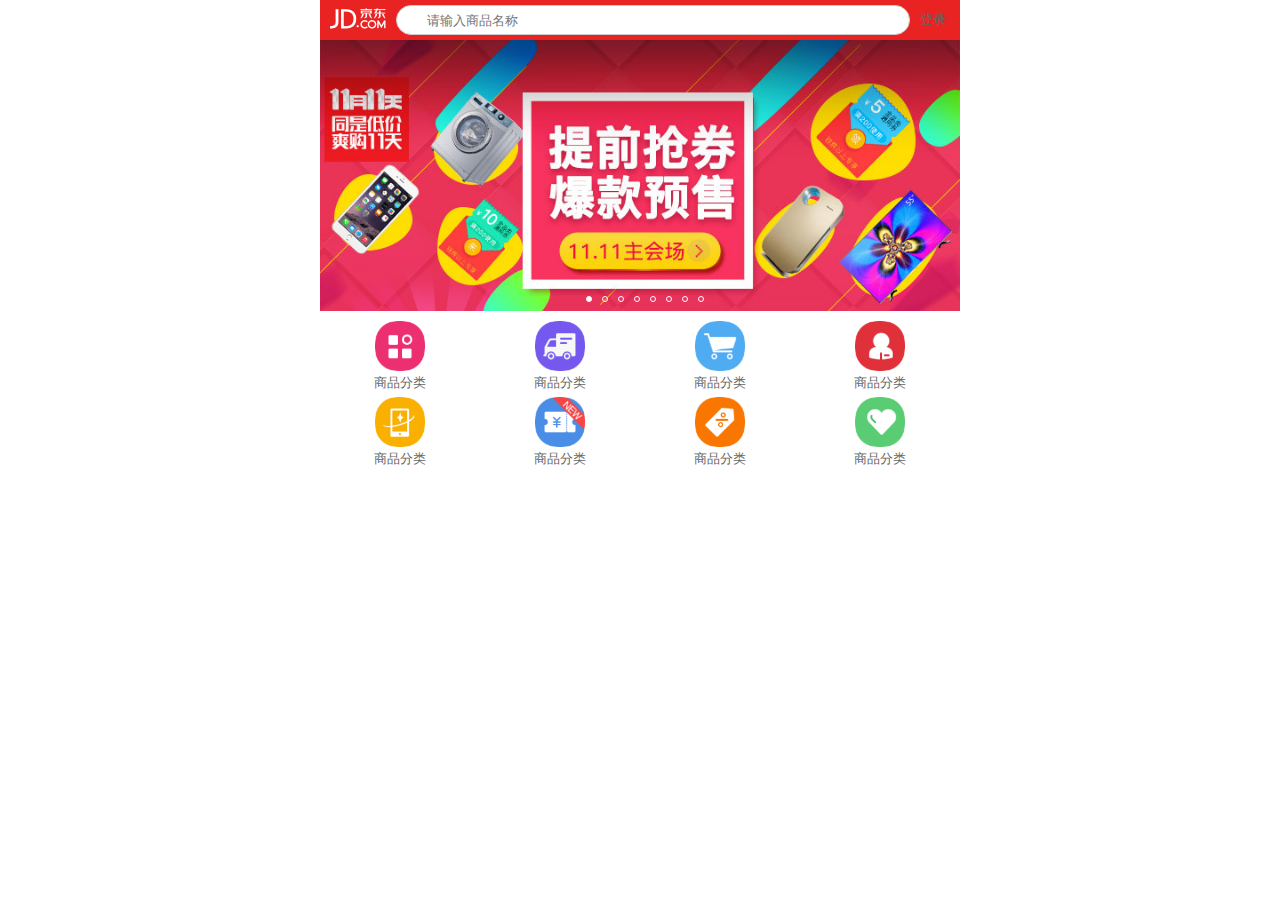
<file: test/index.html>
<!DOCTYPE html>
<html lang="en">
<head>
    <!--来自一个很想要很牛逼的程序员-->
    <meta charset="UTF-8">
    <meta name="viewport" content="width=device-width, initial-scale=1.0,user-scalable=no">
    <title>Title</title>
    <link rel="stylesheet" href="../css/base.css">
    <link rel="stylesheet" href="index.css">
</head>
<body>
<div class="j_layout clearfix">
    <header>
        <a href="#" class="j_logo"></a>
        <form action="" class="j_search">
            <input type="text" placeholder="请输入商品名称">
        </form>
        <a href="#" class="j_login">登录</a>
    </header>
    <div class="j_slideshow">
        <ul class="clearfix">
            <li><a href="#"><img src="../images/l1.jpg" alt=""></a></li>
            <li><a href="#"><img src="../images/l2.jpg" alt=""></a></li>
            <li><a href="#"><img src="../images/l3.jpg" alt=""></a></li>
            <li><a href="#"><img src="../images/l4.jpg" alt=""></a></li>
            <li><a href="#"><img src="../images/l5.jpg" alt=""></a></li>
            <li><a href="#"><img src="../images/l6.jpg" alt=""></a></li>
            <li><a href="#"><img src="../images/l7.jpg" alt=""></a></li>
            <li><a href="#"><img src="../images/l8.jpg" alt=""></a></li>
        </ul>
        <ol>
            <li class="current"><a href="#"></a></li>
            <li><a href="#"></a></li>
            <li><a href="#"></a></li>
            <li><a href="#"></a></li>
            <li><a href="#"></a></li>
            <li><a href="#"></a></li>
            <li><a href="#"></a></li>
            <li><a href="#"></a></li>
        </ol>
    </div>
    <nav class="j_nav">
        <ul>
            <li>
                <a href="#">
                    <img src="../images/nav0.png" alt="">
                    <p>商品分类</p>
                </a>
            </li>
            <li>
                <a href="#">
                    <img src="../images/nav1.png" alt="">
                    <p>商品分类</p>
                </a>
            </li>
            <li>
                <a href="#">
                    <img src="../images/nav2.png" alt="">
                    <p>商品分类</p>
                </a>
            </li>
            <li>
                <a href="#">
                    <img src="../images/nav3.png" alt="">
                    <p>商品分类</p>
                </a>
            </li>
            <li>
                <a href="#">
                    <img src="../images/nav4.png" alt="">
                    <p>商品分类</p>
                </a>
            </li>
            <li>
                <a href="#">
                    <img src="../images/nav5.png" alt="">
                    <p>商品分类</p>
                </a>
            </li>
            <li>
                <a href="#">
                    <img src="../images/nav6.png" alt="">
                    <p>商品分类</p>
                </a>
            </li>
            <li>
                <a href="#">
                    <img src="../images/nav7.png" alt="">
                    <p>商品分类</p>
                </a>
            </li>
        </ul>
    </nav>
</div>
</body>
</html>
</file>
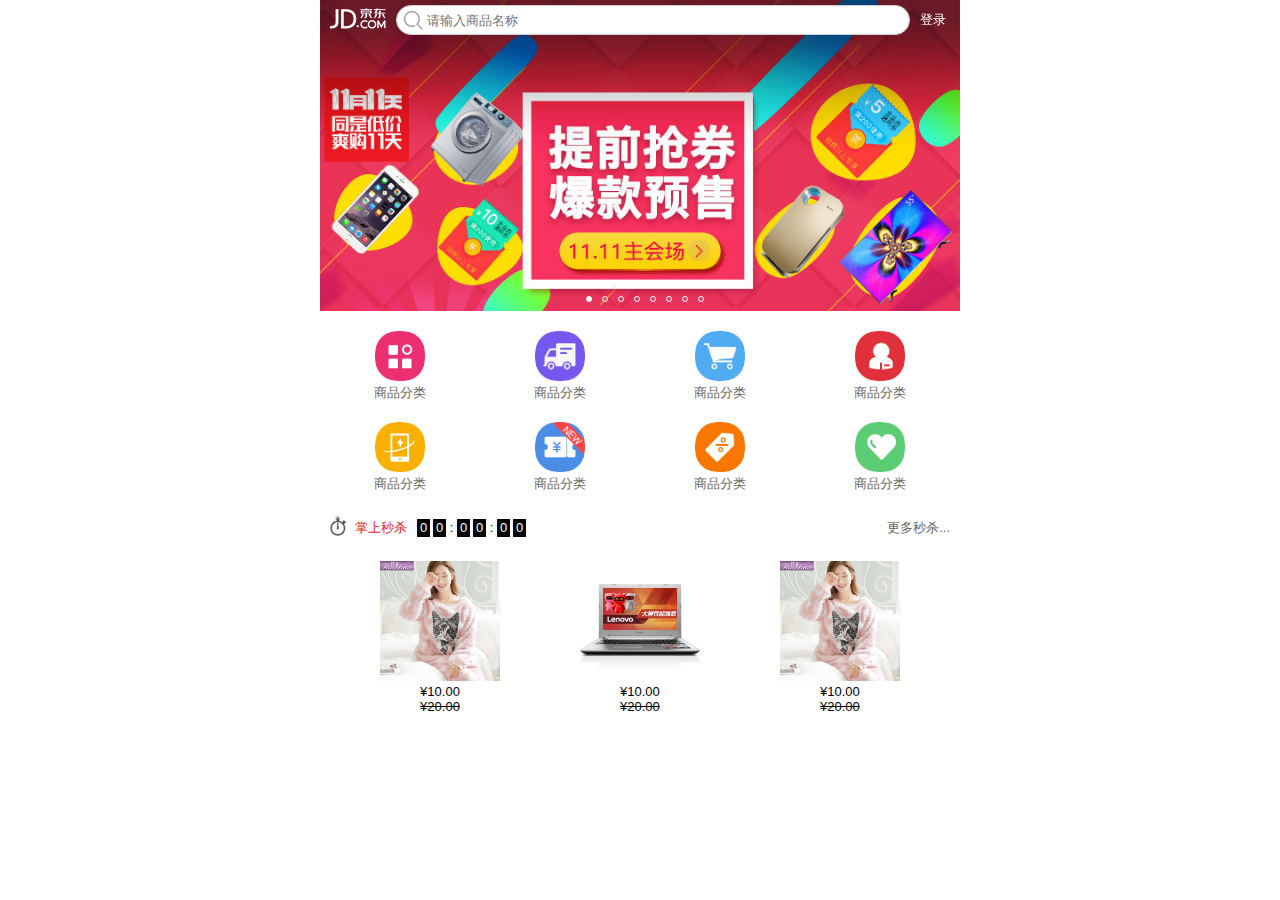
<file: test1/index.html>
<!DOCTYPE html>
<html lang="en">
<head>
    <!--来自一个很想要很牛逼的程序员-->
    <meta charset="UTF-8">
    <meta name="viewport" content="width=device-width, initial-scale=1.0">
    <title>Title</title>
    <link rel="stylesheet" href="../css/base.css">
    <link rel="stylesheet" href="index.css">
</head>
<body>
<div class="j_view">
    <header>
        <div class="j_logo">
            <a href="#"></a>
        </div>
        <form action="">
            <input type="text" class="j_search" placeholder="请输入商品名称">
        </form>
        <div class="j_login">
            <a href="#">登录</a>
        </div>
    </header><!--固定导航结束-->
    <div class="j_slideShow">
        <ul class="clearfix">
            <li><a href="#"><img src="../images/l1.jpg" alt=""></a></li>
            <li><a href="#"><img src="../images/l2.jpg" alt=""></a></li>
            <li><a href="#"><img src="../images/l3.jpg" alt=""></a></li>
            <li><a href="#"><img src="../images/l4.jpg" alt=""></a></li>
            <li><a href="#"><img src="../images/l5.jpg" alt=""></a></li>
            <li><a href="#"><img src="../images/l6.jpg" alt=""></a></li>
            <li><a href="#"><img src="../images/l7.jpg" alt=""></a></li>
            <li><a href="#"><img src="../images/l8.jpg" alt=""></a></li>
        </ul>
        <ol class="clearfix"></ol>
    </div><!--轮播区域结束-->
    <div class="j_nav">
        <ul class="clearfix">
            <li><a href="#"><img src="../images/nav0.png" alt="">
                <p>商品分类</p>
            </a></li>
            <li><a href="#"><img src="../images/nav1.png" alt="">
                <p>商品分类</p>
            </a></li>
            <li><a href="#"><img src="../images/nav2.png" alt="">
                <p>商品分类</p>
            </a></li>
            <li><a href="#"><img src="../images/nav3.png" alt="">
                <p>商品分类</p>
            </a></li>
            <li><a href="#"><img src="../images/nav4.png" alt="">
                <p>商品分类</p>
            </a></li>
            <li><a href="#"><img src="../images/nav5.png" alt="">
                <p>商品分类</p>
            </a></li>
            <li><a href="#"><img src="../images/nav6.png" alt="">
                <p>商品分类</p>
            </a></li>
            <li><a href="#"><img src="../images/nav7.png" alt="">
                <p>商品分类</p>
            </a></li>
        </ul>
    </div><!--nav结束-->
    <main>
        <div class="j_seckill">
            <header class="clearfix">
                <div class="f_left">
                    <span class="j_ms">掌上秒杀</span>
                    <div class="jd_sk_time clearfix" data-alltime="12600">
                        <span>0</span>
                        <span>0</span>
                        <span>:</span>
                        <span>0</span>
                        <span>0</span>
                        <span>:</span>
                        <span>0</span>
                        <span>0</span>
                    </div>
                </div>
                <div class="f_right"><a href="#">更多秒杀...</a></div>
            </header>
            <div class="j_seckillMain clearfix">
                <div>
                    <a href="#"><img src="../images/detail01.jpg" alt=""></a>
                    <p>¥10.00</p>
                    <p>
                        <del>¥20.00</del>
                    </p>
                </div>
                <div>
                    <a href="#"><img src="../images/detail02.jpg" alt=""></a>
                    <p>¥10.00</p>
                    <p>
                        <del>¥20.00</del>
                    </p>
                </div>
                <div>
                    <a href="#"><img src="../images/detail01.jpg" alt=""></a>
                    <p>¥10.00</p>
                    <p>
                        <del>¥20.00</del>
                    </p>
                </div>
            </div>
        </div><!--掌上秒杀结束-->
    </main>

</div>
<script src="../js/jquery-2.2.4.js"></script>
<script src="index.js"></script>
</body>
</html>
</file>
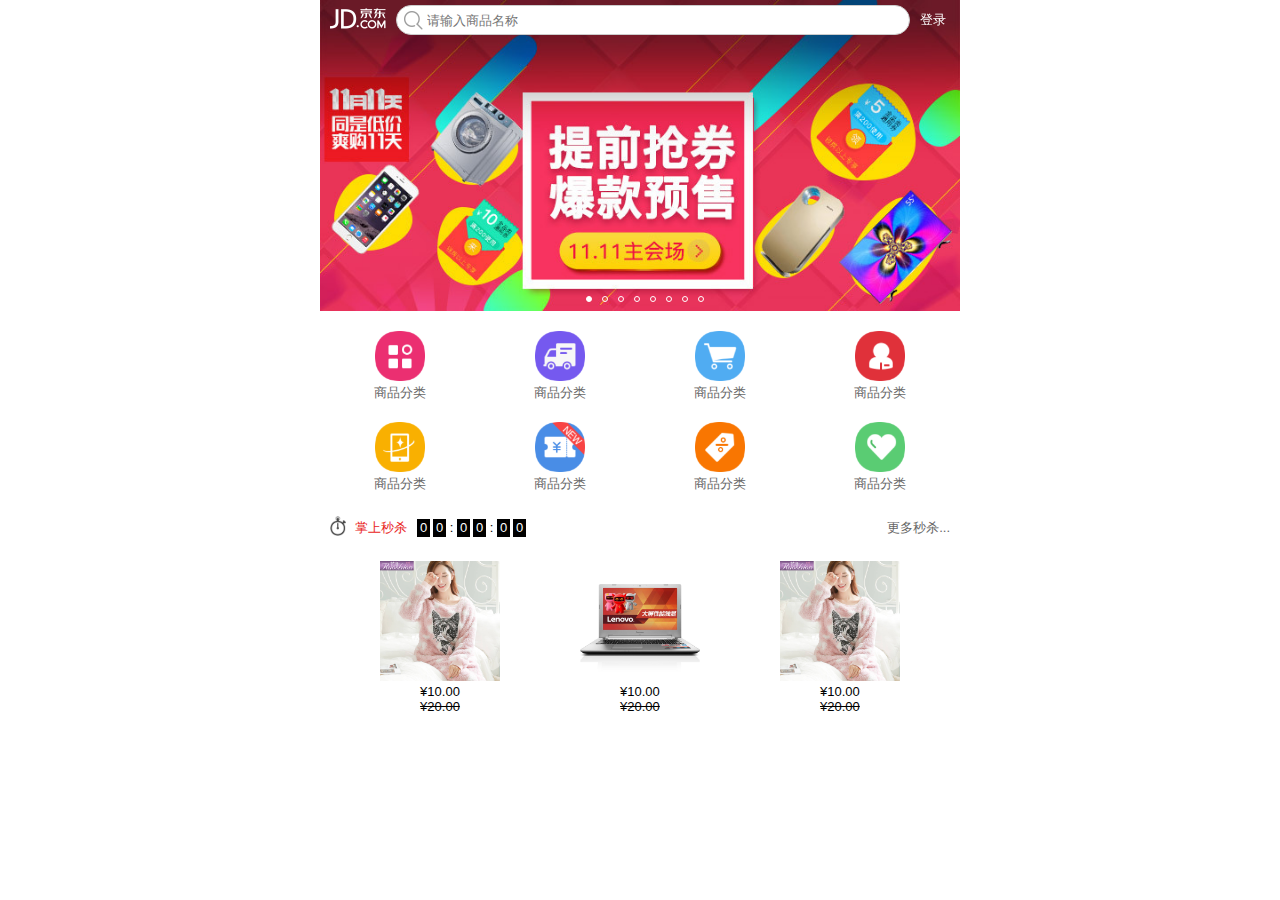
<file: test2/index.html>
<!DOCTYPE html>
<html lang="en">
<head>
    <!--来自一个很想要很牛逼的程序员-->
    <meta charset="UTF-8">
    <meta name="viewport" content="width=device-width, initial-scale=1.0">
    <title>Title</title>
    <link rel="stylesheet" href="../css/base.css">
</head>
<style>
    .j_view {
        width: 100%;
        max-width: 640px;
        min-width: 320px;
        margin: 0 auto;
    }

    .j_view > header {
        max-width: 640px;
        width: 100%;
        height: 40px;
        background-color: rgba(233, 35, 34, 0);
        position: fixed;
        z-index: 9999;
    }

    header .j_logo > a {
        width: 56px;
        height: 30px;
        position: absolute;
        left: 10px;
        top: 7px;
        background: url("../images/jd-sprites.png");
        background-size: 200px 200px;
        display: inline-block;
        background-position: 0 -108px;
    }

    header > form {
        width: 100%;
        height: 100%;
        box-sizing: border-box;
        display: inline-block;
        padding-left: 76px;
        padding-right: 50px;
    }

    header > form > .j_search {
        width: 100%;
        height: 30px;
        border-radius: 15px;
        margin: 5px 0;
        color: #999;
        padding-left: 30px;
    }

    header > form:after {
        content: "";
        display: inline-block;
        width: 27px;
        height: 23px;
        background: url(../images/jd-sprites.png);
        background-size: 200px 200px;
        background-position: -56px -108px;
        position: absolute;
        left: 80px;
        top: 9px;
    }

    header .j_login > a {
        display: inline-block;
        width: 40px;
        height: 40px;
        color: #fff;
        text-align: left;
        line-height: 40px;
        position: absolute;
        right: 0;
        top: 0;
    }

    /*固定导航结束*/
    .j_slideShow {
        width: 100%;
        max-width: 640px;
        overflow: hidden;
        position: relative;
    }

    .j_slideShow > ul {
        width: 2000%;
        font-size: 0;
    }

    .j_slideShow > ul > li {
        float: left;
    }

    .j_slideShow > ul > li img {
        width: 100%;
    }

    .j_slideShow > ol {
        position: absolute;
        bottom: 9px;
        left: 50%;
        transform: translateX(-50%);
    }

    .j_slideShow > ol > li {
        width: 6px;
        height: 6px;
        border-radius: 3px;
        border: 1px solid #fff;
        float: left;
        margin-left: 10px;
        cursor: pointer;
    }

    .j_slideShow > ol .active {
        background-color: #fff;
    }

    .j_slideShow > ol > li > a {
        width: 100%;
        height: 100%;
        display: inline-block;
    }

    /*轮播区域结束*/
    .j_nav {
        width: 100%;
        padding: 10px 0;
        background-color: #fff;
    }

    .j_nav > ul > li {
        float: left;
        width: 25%;
        text-align: center;
    }

    .j_nav > ul > li > a {
        width: 100%;
        height: 100%;
        display: inline-block;
        margin: 10px 0;
    }

    .j_nav > ul > li > a > img {
        width: 50px;
    }

    /*nav结束*/
    main {
        background-color: #fff;
    }

    main > .j_seckill > header {
        width: 100%;
        height: 30px;
        position: relative;
    }

    main > .j_seckill header .f_left .j_ms {
        color: #e92322;
        margin: 0 10px 0 35px;
        text-align: center;
        line-height: 30px;
        display: inline-block;
        width: 52px;
        height: 30px;
        float: left;
    }

    main > .j_seckill header .f_left .j_ms:after {
        content: "";
        display: inline-block;
        position: absolute;
        width: 16px;
        height: 20px;
        background: url(../images/seckill-icon.png);
        background-size: 16px 20px;
        left: 10px;
        top: 3px;
    }

    main > .j_seckill header .f_left > .jd_sk_time {
        float: left;
    }

    main > .j_seckill header .f_left > .jd_sk_time > span {
        width: 13px;
        height: 18px;
        background-color: #000;
        color: #fff;
        line-height: 18px;
        text-align: center;
        display: inline-block;
        float: left;
        margin: 6px 3px 6px 0;
    }

    main > .j_seckill header .f_left > .jd_sk_time > span:nth-child(3n) {
        background-color: #fff;
        color: #000;
        width: 5px;
    }

    main > .j_seckill header .f_right > a {
        height: 30px;
        line-height: 30px;
        display: inline-block;
        margin-right: 10px;
    }

    main > .j_seckill > .j_seckillMain {
        width: 100%;
        padding: 18px 20px 24px;
    }

    main > .j_seckill > .j_seckillMain > div {
        float: left;
        text-align: center;
        width: 33.33%;
    }

    main > .j_seckill > .j_seckillMain > div > a {
        width: 100%;
        height: 100%;
        display: inline-block;
    }

    main > .j_seckill > .j_seckillMain > div > a img {
        width: 60%;
    }

    /*掌上秒杀结束*/


</style>
<body>
<div class="j_view">
    <header>
        <div class="j_logo">
            <a href="#"></a>
        </div>
        <form action="">
            <input type="text" class="j_search" placeholder="请输入商品名称">
        </form>
        <div class="j_login">
            <a href="#">登录</a>
        </div>
    </header><!--固定导航结束-->
    <div class="j_slideShow">
        <ul class="clearfix">
            <li><a href="#"><img src="../images/l1.jpg" alt=""></a></li>
            <li><a href="#"><img src="../images/l2.jpg" alt=""></a></li>
            <li><a href="#"><img src="../images/l3.jpg" alt=""></a></li>
            <li><a href="#"><img src="../images/l4.jpg" alt=""></a></li>
            <li><a href="#"><img src="../images/l5.jpg" alt=""></a></li>
            <li><a href="#"><img src="../images/l6.jpg" alt=""></a></li>
            <li><a href="#"><img src="../images/l7.jpg" alt=""></a></li>
            <li><a href="#"><img src="../images/l8.jpg" alt=""></a></li>
        </ul>
        <ol class="clearfix"></ol>
    </div><!--轮播区域结束-->
    <div class="j_nav">
        <ul class="clearfix">
            <li><a href="#"><img src="../images/nav0.png" alt="">
                <p>商品分类</p>
            </a></li>
            <li><a href="#"><img src="../images/nav1.png" alt="">
                <p>商品分类</p>
            </a></li>
            <li><a href="#"><img src="../images/nav2.png" alt="">
                <p>商品分类</p>
            </a></li>
            <li><a href="#"><img src="../images/nav3.png" alt="">
                <p>商品分类</p>
            </a></li>
            <li><a href="#"><img src="../images/nav4.png" alt="">
                <p>商品分类</p>
            </a></li>
            <li><a href="#"><img src="../images/nav5.png" alt="">
                <p>商品分类</p>
            </a></li>
            <li><a href="#"><img src="../images/nav6.png" alt="">
                <p>商品分类</p>
            </a></li>
            <li><a href="#"><img src="../images/nav7.png" alt="">
                <p>商品分类</p>
            </a></li>
        </ul>
    </div><!--nav结束-->
    <main>
        <div class="j_seckill">
            <header class="clearfix">
                <div class="f_left">
                    <span class="j_ms">掌上秒杀</span>
                    <div class="jd_sk_time clearfix" data-alltime="12600">
                        <span>0</span>
                        <span>0</span>
                        <span>:</span>
                        <span>0</span>
                        <span>0</span>
                        <span>:</span>
                        <span>0</span>
                        <span>0</span>
                    </div>
                </div>
                <div class="f_right"><a href="#">更多秒杀...</a></div>
            </header>
            <div class="j_seckillMain">
                <div>
                    <a href="#"><img src="../images/detail01.jpg" alt=""></a>
                    <p>¥10.00</p>
                    <p>
                        <del>¥20.00</del>
                    </p>
                </div>
                <div>
                    <a href="#"><img src="../images/detail02.jpg" alt=""></a>
                    <p>¥10.00</p>
                    <p>
                        <del>¥20.00</del>
                    </p>
                </div>
                <div>
                    <a href="#"><img src="../images/detail01.jpg" alt=""></a>
                    <p>¥10.00</p>
                    <p>
                        <del>¥20.00</del>
                    </p>
                </div>
            </div>
        </div><!--掌上秒杀结束-->
    </main>

</div>
<script src="../js/jquery-2.2.4.js"></script>
<script src="index.js"></script>
</body>
</html>
</file>
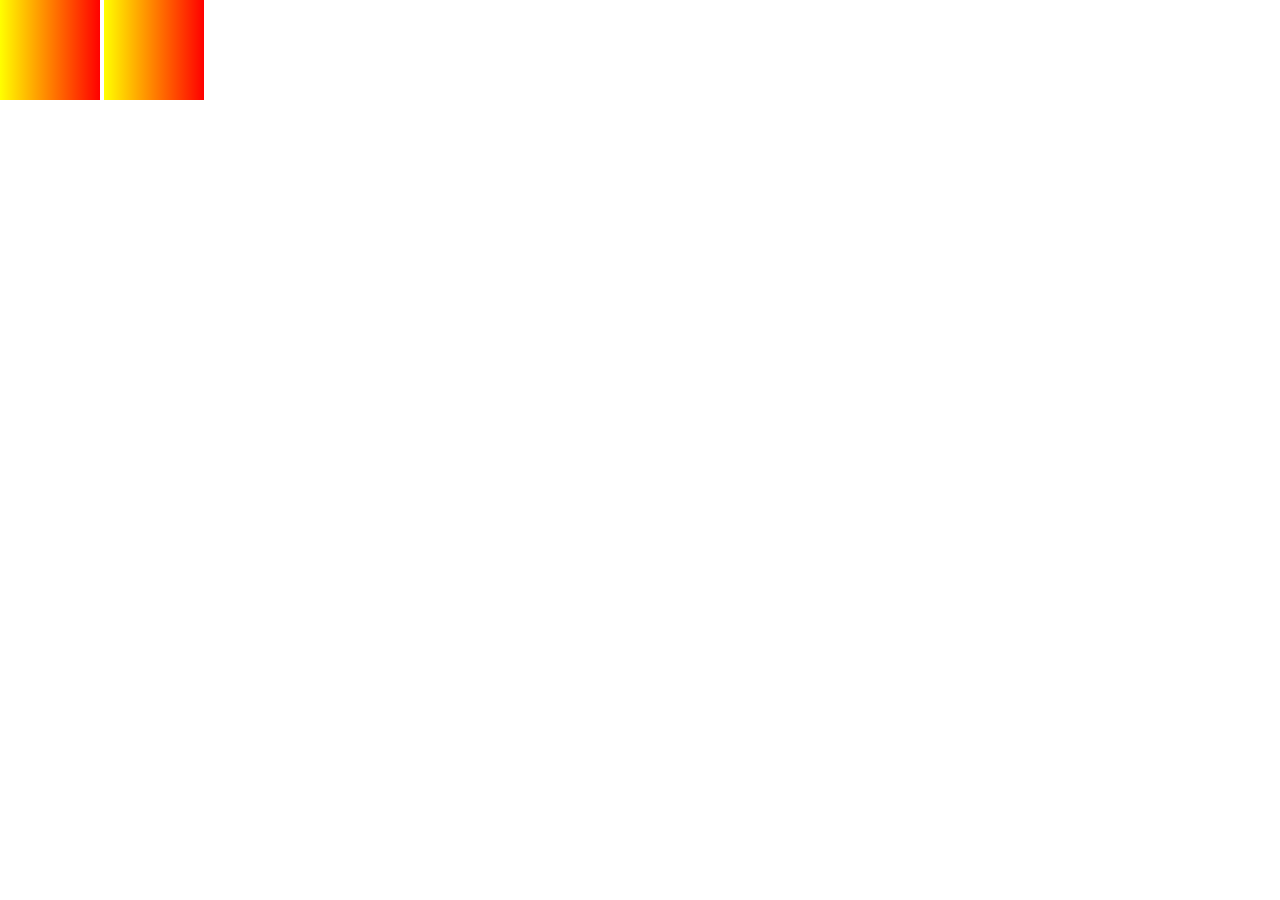
<file: 11y7 touch事件移动元素.html>
<!DOCTYPE html>
<html lang="en">
<head>
    <!--来自一个很想要很牛逼的程序员-->
    <meta charset="UTF-8">
    <meta name="viewport" content="width=device-width, initial-scale=1.0">
    <title>Title</title>
    <style>
        * {
            padding: 0;
            margin: 0;
        }

        div, span {
            width: 100px;
            height: 100px;
            background: linear-gradient(to right, yellow, red);
            display: inline-block;
        }
    </style>
</head>
<body>
<div></div>
<span></span>
<script src="js/jquery-2.2.4.js"></script>
<script>
    $(function () {
        let startX, startY, moveX, moveY, X, Y;
        $(document).on("touchstart", function (e) {
            e = event || e;
            startX = e.targetTouches[0].clientX;
            startY = e.targetTouches[0].clientY;
        }).on("touchmove", function (e) {
            e = event || e;
            moveX = e.targetTouches[0].clientX;
            moveY = e.targetTouches[0].clientY;
            X = moveX - startX;
            Y = moveY - startY;
            $(e.target).css("transform", "translate(" + X + "px," + Y + "0px)");
        })
    });
    /*$(function () {

        let distanceX, distanceY;

        function move(ele, fn) {
            let startX, startY, moveX, moveY, endX = 0, endY = 0;
            //手指开始时触摸事件
            ele.on("touchstart", function (e) {
                e = event || e;
                // $(this).css("transform", "translate(" + distanceX + "px," + distanceY + "px)");
                //触摸时手指的X，Y
                startX = e.targetTouches[0].clientX;
                startY = e.targetTouches[0].clientY;
                console.log("触摸时的X，Y" + e.targetTouches[0].clientX, e.targetTouches[0].clientY);
            }).on("touchmove", function (e) {//手指触摸屏幕移动事件
                e = event || e;
                //移动的X，Y
                moveX = e.targetTouches[0].clientX;
                moveY = e.targetTouches[0].clientY;
                console.log("移动的X，Y" + moveX, moveY);
                //元素的X，Y(移动的X，Y减去触摸时手指的X，Y)
                distanceX = endX + moveX - startX;
                distanceY = endY + moveY - startY;
                //设置元素translate
                $(this).css("transform", "translate(" + distanceX + "px," + distanceY + "px)");
            }).on("touchend", function (e) {
                /!* e = event || e;
                 console.log(e)
                 endX = e.changedTouches[0].clientX;
                 endY = e.changedTouches[0].clientY;*!/

            });
            if (fn) {
                fn();
            }
        }

        move($("div"), function () {
            move($("span"));
        });
        /!*move($("span"));*!/
        /!*let startX, startY, moveX, moveY, distanceX, distanceY;
        //手指开始时触摸事件
        $("div").on("touchstart", function (e) {
            e = event || e;
            /!*distanceX = parseFloat($('div').css("transform").replace(/[^0-9\-,]/g, '').split(',')[4]);//translateX
            distanceY = parseFloat($('div').css("transform").replace(/[^0-9\-,]/g, '').split(',')[5]);//translateY
            console.log(distanceX, distanceY);*!/
            $(this).css("transform", "translate(" + distanceX + "px," + distanceY + "px)");
            //触摸时手指的X，Y
            startX = e.targetTouches[0].clientX;
            startY = e.targetTouches[0].clientY;
            console.log("触摸时的X，Y" + e.targetTouches[0].clientX, e.targetTouches[0].clientY);
        }).on("touchmove", function (e) {//手指触摸屏幕移动事件
            e = event || e;
            //移动的X，Y
            moveX = e.targetTouches[0].clientX;
            moveY = e.targetTouches[0].clientY;
            console.log("移动的X，Y" + moveX, moveY);
            //元素的X，Y(移动的X，Y减去触摸时手指的X，Y)
            distanceX = moveX - startX;
            distanceY = moveY - startY;
            //设置元素translate
            $(this).css("transform", "translate(" + distanceX + "px," + distanceY + "px)");
        });*!/
    });*/
</script>
</body>
</html>
</file>
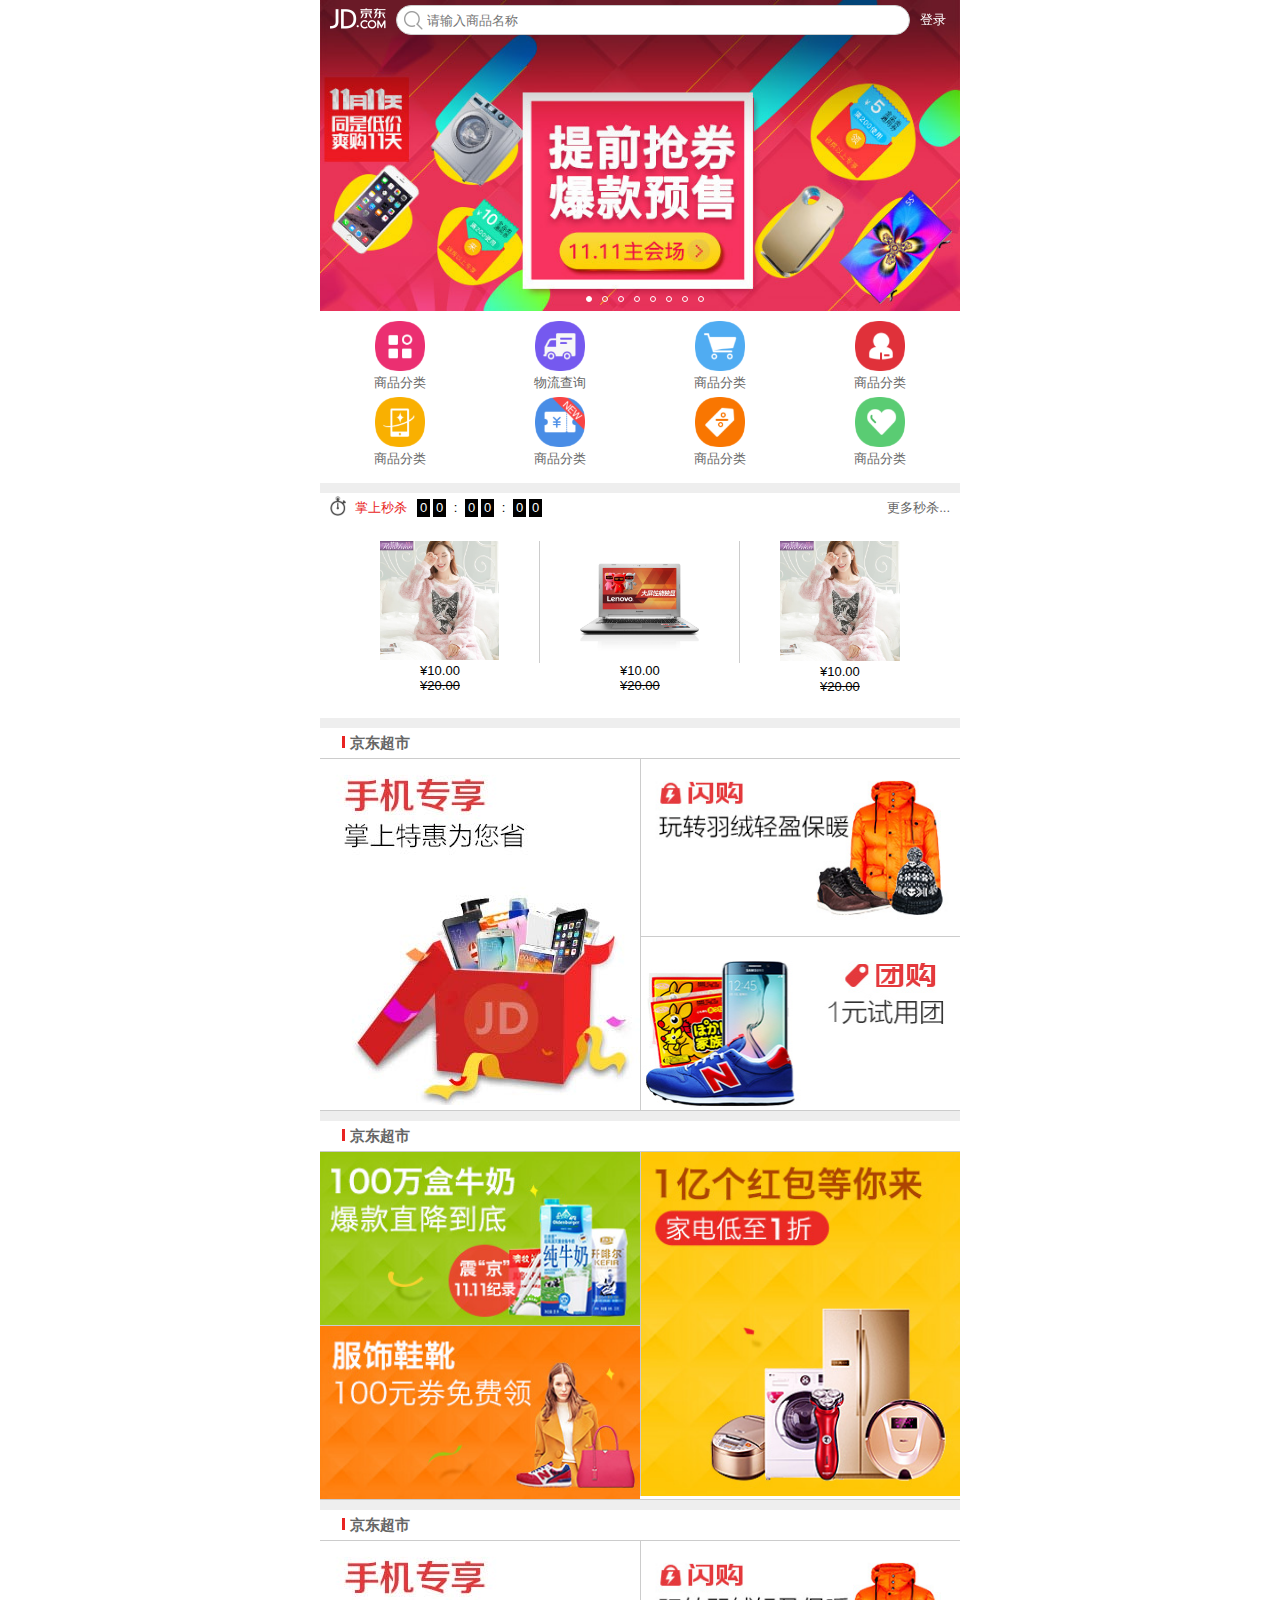
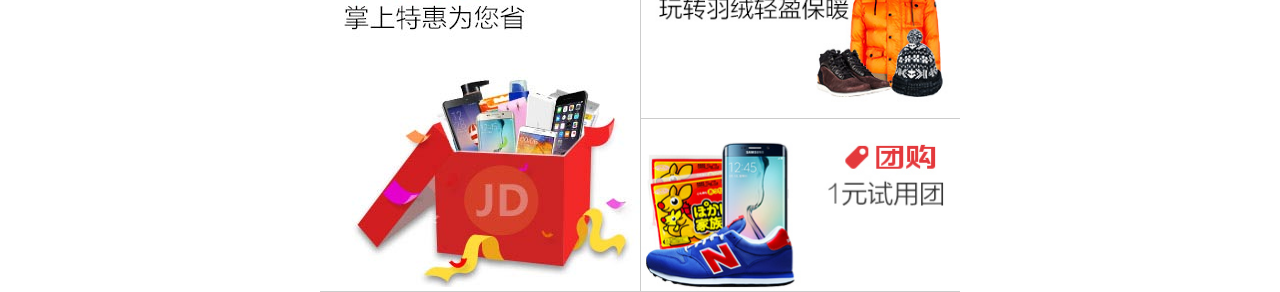
<file: jdMobile.html>
<!DOCTYPE html>
<html lang="en">
<head>
    <!--来自一个很想要很牛逼的程序员-->
    <meta charset="UTF-8">
    <meta name="viewport"
          content="width=device-width, initial-scale=1.0, maximum-scale=1.0, minimum-scale=1.0,user-scalable=no">
    <title>Title</title>
    <link rel="stylesheet" href="css/base.css">
    <link rel="stylesheet" href="css/jdMobile.css">
</head>
<body class="clearfix">
<div class="j_layout">
    <header class="j_header clearfix">
        <a href="#" class="j_logo"></a>
        <form class="j_searchBox">
            <input placeholder="请输入商品名称">
        </form>
        <a href="#" class="j_login">登录</a>
    </header><!--导航结束-->
    <div class="j_slideshow">
        <ul class="clearfix">
            <li><a href="#"><img src="images/l1.jpg" alt=""></a></li>
            <li><a href="#"><img src="images/l2.jpg" alt=""></a></li>
            <li><a href="#"><img src="images/l3.jpg" alt=""></a></li>
            <li><a href="#"><img src="images/l4.jpg" alt=""></a></li>
            <li><a href="#"><img src="images/l5.jpg" alt=""></a></li>
            <li><a href="#"><img src="images/l6.jpg" alt=""></a></li>
            <li><a href="#"><img src="images/l7.jpg" alt=""></a></li>
            <li><a href="#"><img src="images/l8.jpg" alt=""></a></li>
        </ul>
        <ol class="clearfix"></ol>
    </div><!--轮播图结束-->
    <nav class="j_nav">
        <ul class="clearfix">
            <li><a href="#"><img src="images/nav0.png" alt="">
                <p>商品分类</p>
            </a></li>
            <li><a href="#"><img src="images/nav1.png" alt="">
                <p>物流查询</p>
            </a></li>
            <li><a href="#"><img src="images/nav2.png" alt="">
                <p>商品分类</p>
            </a></li>
            <li><a href="#"><img src="images/nav3.png" alt="">
                <p>商品分类</p>
            </a></li>
            <li><a href="#"><img src="images/nav4.png" alt="">
                <p>商品分类</p>
            </a></li>
            <li><a href="#"><img src="images/nav5.png" alt="">
                <p>商品分类</p>
            </a></li>
            <li><a href="#"><img src="images/nav6.png" alt="">
                <p>商品分类</p>
            </a></li>
            <li><a href="#"><img src="images/nav7.png" alt="">
                <p>商品分类</p>
            </a></li>
        </ul>
    </nav><!--nav结束-->
    <div class="j_product">
        <div class="j_ms">
            <header>
                <div class="f_left clearfix">
                    <span>掌上秒杀</span>
                    <div class="jd_sk_time clearfix">
                        <span>0</span>
                        <span>0</span>
                        <span>:</span>
                        <span>0</span>
                        <span>0</span>
                        <span>:</span>
                        <span>0</span>
                        <span>0</span>
                    </div>
                </div>
                <div class="f_right">
                    <a href="#">更多秒杀...</a>
                </div>
            </header>
            <main class="clearfix">
                <div>
                    <a href="#">
                        <img src="images/detail01.jpg" alt="">
                    </a>
                    <p>¥10.00</p>
                    <p>
                        <del>¥20.00</del>
                    </p>
                </div>
                <div>
                    <a href="#">
                        <img src="images/detail02.jpg" alt="">
                    </a>
                    <p>¥10.00</p>
                    <p>
                        <del>¥20.00</del>
                    </p>
                </div>
                <div>
                    <a href="#">
                        <img src="images/detail01.jpg" alt="">
                    </a>
                    <p>¥10.00</p>
                    <p>
                        <del>¥20.00</del>
                    </p>
                </div>
            </main>
        </div>
        <div class="j_cs">
            <header class="j_p_header clearfix">
                <span>京东超市</span>
            </header>
            <main class="clearfix border_b">
                <div>
                    <a href="#" class="border_r"><img src="images/cp1.jpg" alt=""></a>
                </div>
                <div class="f_right border_l">
                    <a href="#" class="border_b"><img src="images/cp2.jpg" alt=""></a>
                    <a href="#"><img src="images/cp3.jpg" alt=""></a>
                </div>
            </main>
        </div>
        <div class="j_cs">
            <header class="j_p_header clearfix">
                <span>京东超市</span>
            </header>
            <main class="clearfix border_b">
                <div class="f_right">
                    <a href="#" class="border_b"><img src="images/cp5.jpg" alt=""></a>
                    <a href="#"><img src="images/cp6.jpg" alt=""></a>
                </div>
                <div class="border_l">
                    <a href="#" class="border_r"><img src="images/cp4.jpg" alt=""></a>
                </div>
            </main>
        </div>
        <div class="j_cs">
            <header class="j_p_header clearfix">
                <span>京东超市</span>
            </header>
            <main class="clearfix border_b">
                <div>
                    <a href="#" class="border_r"><img src="images/cp1.jpg" alt=""></a>
                </div>
                <div class="f_right border_l">
                    <a href="#" class="border_b"><img src="images/cp2.jpg" alt=""></a>
                    <a href="#"><img src="images/cp3.jpg" alt=""></a>
                </div>
            </main>
        </div>
    </div><!--商品结束-->
</div>
<script src="js/jquery-2.2.4.js"></script>
<script src="js/jdMobile.js"></script>
</body>
</html>
</file>
<file: css/base.css>
/*公共样式*/
html, body, ul, li, ol, img, p, a, div, span, form, input,main {
    margin: 0;
    padding: 0;
    /*设置盒模型*/
    box-sizing: border-box;
    /*去除移动端点击高亮效果 透明色*/
    -webkit-tap-highlight-color: transparent;
}

body {
    font-family: "微软雅黑", sans-serif;
    font-size: 13px;
}

a, a:hover {
    text-decoration: none;
    color: #666;
}

ul, ol {
    list-style: none;
}

input {
    outline: none;
    border: none;
    border: 1px solid #ccc;
}

/*添加新样式*/
.f_left {
    float: left;
}

.f_right {
    float: right;
}

/*清除浮动*/
.clearfix {
    *zoom: 1;
}

.clearfix:after {
    content: "";
    height: 0;
    display: block;
    clear: both;
    overflow: hidden;
    line-height: 0;
}
</file>
<file: test/index.css>
.j_layout {
    width: 100%;
    max-width: 640px;
    min-width: 320px;
    margin: 0 auto;
}

.j_layout > header {
    width: 100%;
    height: 40px;
    position: fixed;
    z-index: 9999;
    max-width: 640px;
    top: 0;
    background-color: #e92322;
}

.j_layout > header > a {
    display: inline-block;
    position: absolute;
}

.j_layout > header > .j_logo {
    width: 56px;
    height: 30px;
    left: 10px;
    top: 7px;
    background: url("../images/jd-sprites.png");
    background-size: 200px 200px;
    background-position: 0 -108px;
}

.j_layout > header > .j_search {
    width: 100%;
    height: 100%;
    padding-left: 76px;
    padding-right: 50px;
}

.j_layout > header > .j_search > input {
    height: 30px;
    width: 100%;
    border-radius: 15px;
    color: #666;
    padding-left: 30px;
    margin-top: 5px;
}

.j_layout > header > .j_login {
    width: 40px;
    height: 40px;
    right: 0;
    top: 0;
    line-height: 40px;
    text-align: left;
}

/*固定header搜索结束*/
.j_layout > .j_slideshow {
    width: 100%;
    overflow: hidden;
    position: relative;
}

.j_layout > .j_slideshow > ul {
    width: 800%;
    font-size: 0;
}

.j_layout > .j_slideshow > ul li {
    float: left;
    width: 12.5%;
}

.j_layout > .j_slideshow > ul li a, .j_layout > .j_slideshow > ol li a, .j_layout > .j_nav > ul li a {
    width: 100%;
    height: 100%;
    display: inline-block;
}

.j_layout > .j_slideshow > ul li a > img {
    width: 100%;
}

.j_layout > .j_slideshow > ol {
    position: absolute;
    bottom: 9px;
    left: 50%;
    transform: translateX(-50%);
}

.j_layout > .j_slideshow > ol li {
    width: 6px;
    height: 6px;
    border-radius: 3px;
    border: 1px solid #fff;
    float: left;
    margin-left: 10px;
}

.j_layout > .j_slideshow > ol .current {
    background-color: #fff;
}

/*轮播结束*/
.j_layout > .j_nav > ul {
    width: 100%;
    padding: 10px 0;
}

.j_layout > .j_nav > ul li {
    width: 25%;
    text-align: center;
    float: left;
    padding-bottom: 5px;
}

.j_layout > .j_nav > ul li img {
    width: 50px;
}

/*nav结束*/
</file>
<file: test1/index.css>
.j_view {
    width: 100%;
    max-width: 640px;
    min-width: 320px;
    margin: 0 auto;
}

.j_view > header {
    max-width: 640px;
    width: 100%;
    height: 40px;
    background-color: rgba(233, 35, 34, 0);
    position: fixed;
    z-index: 9999;
}

header .j_logo > a {
    width: 56px;
    height: 30px;
    position: absolute;
    left: 10px;
    top: 7px;
    background: url("../images/jd-sprites.png");
    background-size: 200px 200px;
    display: inline-block;
    background-position: 0 -108px;
}

header > form {
    width: 100%;
    height: 100%;
    box-sizing: border-box;
    display: inline-block;
    padding-left: 76px;
    padding-right: 50px;
}

header > form > .j_search {
    width: 100%;
    height: 30px;
    border-radius: 15px;
    margin: 5px 0;
    color: #999;
    padding-left: 30px;
}

header > form:after {
    content: "";
    display: inline-block;
    width: 27px;
    height: 23px;
    background: url(../images/jd-sprites.png);
    background-size: 200px 200px;
    background-position: -56px -108px;
    position: absolute;
    left: 80px;
    top: 9px;
}

header .j_login > a {
    display: inline-block;
    width: 40px;
    height: 40px;
    color: #fff;
    text-align: left;
    line-height: 40px;
    position: absolute;
    right: 0;
    top: 0;
}

/*固定导航结束*/
.j_slideShow {
    width: 100%;
    max-width: 640px;
    overflow: hidden;
    position: relative;
}

.j_slideShow > ul {
    width: 2000%;
    font-size: 0;
}

.j_slideShow > ul > li {
    float: left;
}

.j_slideShow > ul > li img {
    width: 100%;
}

.j_slideShow > ol {
    position: absolute;
    bottom: 9px;
    left: 50%;
    transform: translateX(-50%);
}

.j_slideShow > ol > li {
    width: 6px;
    height: 6px;
    border-radius: 3px;
    border: 1px solid #fff;
    float: left;
    margin-left: 10px;
    cursor: pointer ;
}

.j_slideShow > ol .active {
    background-color: #fff;
}

.j_slideShow > ol > li > a {
    width: 100%;
    height: 100%;
    display: inline-block;
}

/*轮播区域结束*/
.j_nav {
    width: 100%;
    padding: 10px 0;
    background-color: #fff;
}

.j_nav > ul > li {
    float: left;
    width: 25%;
    text-align: center;
}

.j_nav > ul > li > a {
    width: 100%;
    height: 100%;
    display: inline-block;
    margin: 10px 0;
}

.j_nav > ul > li > a > img {
    width: 50px;
}

/*nav结束*/
main {
    background-color: #fff;
}

main > .j_seckill > header {
    width: 100%;
    height: 30px;
    position: relative;
}

main > .j_seckill header .f_left .j_ms {
    color: #e92322;
    margin: 0 10px 0 35px;
    text-align: center;
    line-height: 30px;
    display: inline-block;
    width: 52px;
    height: 30px;
    float: left;
}

main > .j_seckill header .f_left .j_ms:after {
    content: "";
    display: inline-block;
    position: absolute;
    width: 16px;
    height: 20px;
    background: url(../images/seckill-icon.png);
    background-size: 16px 20px;
    left: 10px;
    top: 3px;
}

main > .j_seckill header .f_left > .jd_sk_time {
    float: left;
}

main > .j_seckill header .f_left > .jd_sk_time > span {
    width: 13px;
    height: 18px;
    background-color: #000;
    color: #fff;
    line-height: 18px;
    text-align: center;
    display: inline-block;
    float: left;
    margin: 6px 3px 6px 0;
}

main > .j_seckill header .f_left > .jd_sk_time > span:nth-child(3n) {
    background-color: #fff;
    color: #000;
    width: 5px;
}

main > .j_seckill header .f_right > a {
    height: 30px;
    line-height: 30px;
    display: inline-block;
    margin-right: 10px;
}

main > .j_seckill > .j_seckillMain {
    width: 100%;
    padding: 18px 20px 24px;
}

main > .j_seckill > .j_seckillMain > div {
    float: left;
    text-align: center;
    width: 33.33%;
}

main > .j_seckill > .j_seckillMain > div > a {
    width: 100%;
    height: 100%;
    display: inline-block;
}

main > .j_seckill > .j_seckillMain > div > a img {
    width: 60%;
}

/*掌上秒杀结束*/
</file>
<file: css/jdMobile.css>
.j_layout {
    width: 100%;
    max-width: 640px;
    min-width: 320px;
    margin: 0 auto;
    overflow: hidden;
}

.j_header {
    width: 100%;
    height: 40px;
    position: fixed;
    top: 0;
    background: rgba(233, 35, 34, 0);
    z-index: 9999;
    max-width: 640px;
}

.j_header > a {
    display: inline-block;
}

.j_header > .j_logo {
    width: 56px;
    height: 30px;
    background: url("../images/jd-sprites.png");
    background-position: 0px -108px;
    background-size: 200px 200px;
    position: absolute;
    left: 10px;
    top: 7px;
}

.j_header > form {
    width: 100%;
    height: 100%;
    padding-left: 76px;
    padding-right: 50px;
}

.j_header > form:after {
    content: "";
    display: inline-block;
    width: 27px;
    height: 23px;
    background: url("../images/jd-sprites.png");
    background-size: 200px 200px;
    background-position: -56px -108px;
    position: absolute;
    left: 80px;
    top: 9px;
}

.j_header > form > input {
    width: 100%;
    height: 30px;
    margin-top: 5px;
    border-radius: 15px;
    padding-left: 30px;
    overflow: hidden;
}

.j_header > .j_login {
    width: 40px;
    height: 40px;
    line-height: 40px;
    text-align: left;
    color: #fff;
    position: absolute;
    right: 0;
    top: 0;
    cursor: pointer;
}

.j_header > .j_login:hover {
    color: #666;
}

/*固定导航结束*/
.j_slideshow {
    width: 100%;
    overflow: hidden;
    position: relative;
}

.j_slideshow ul {
    width: 2000%;
    font-size: 0;
}

.j_slideshow ul > li {
    float: left;
    /*width: 11.11%;*/
    transition: transform 10s ease-in-out;
}

.j_slideshow > ul > li > a {
    display: inline-block;
    width: 100%;
    height: 100%;
}

.j_slideshow > ul > li img {
    width: 100%;
    font-size: 0;
}

.j_slideshow > ol {
    position: absolute;
    left: 50%;
    bottom: 9px;
    transform: translateX(-50%);
}

.j_slideshow > ol > li {
    width: 6px;
    height: 6px;
    border-radius: 3px;
    border: 1px solid #fff;
    float: left;
    margin-left: 10px;
}

.j_slideshow > ol .active {
    background-color: #fff;
}

/*轮播结束*/
.j_nav {
    width: 100%;
    padding: 10px 0;
    background-color: #fff;
}

.j_nav > ul > li {
    width: 25%;
    float: left;
    text-align: center;
}

.j_nav > ul > li > a {
    display: inline-block;
    width: 100%;
    height: 100%;
    margin-bottom: 5px;
}

.j_nav > ul > li > a img {
    width: 50px;
    height: 50px;
}

/*nav结束*/
.j_product {
    width: 100%;
}

.j_product > .j_ms:before, .j_product > .j_cs:before {
    content: "";
    display: block;
    width: 100%;
    height: 10px;
    background-color: #eee;
    position: absolute;
    left: 0;
    top: -10px;
}

.j_product > .j_ms, .j_product > .j_cs {
    width: 100%;
    background-color: #fff;
    box-shadow: 1px 1px 1px #ccc;
    position: relative;
    margin-top: 10px;
}

.j_product > .j_ms > header, .j_product .j_p_header {
    height: 30px;
    line-height: 30px;
    width: 100%;
    position: relative;
}

.j_product > .j_ms > header:before {
    content: "";
    display: inline-block;
    position: absolute;
    width: 16px;
    height: 20px;
    background: url(../images/seckill-icon.png);
    background-size: 16px 20px;
    left: 10px;
    top: 3px;
}

.j_product > .j_ms > header .f_left > span {
    color: #e92322;
    margin: 0 10px 0 35px;
    float: left;
}

.j_product > .j_ms > header .f_left > .jd_sk_time {
    float: left;
}

.j_product > .j_ms > header .f_left > .jd_sk_time > span {
    width: 13px;
    height: 18px;
    background-color: #000;
    color: #fff;
    text-align: center;
    line-height: 18px;
    float: left;
    margin: 6px 3px 6px 0;
}

.j_product > .j_ms > header .f_left > .jd_sk_time > span:nth-of-type(3), .j_product > .j_ms > header .f_left > .jd_sk_time > span:nth-of-type(6) {
    background-color: #fff;
    color: #000;
}

.j_product > .j_ms > header .f_right a {
    color: #666;
    margin-right: 10px;
}

.j_product > .j_ms > main {
    width: 100%;
    padding: 18px 20px 24px;
}

.j_product > .j_ms > main > div {
    width: 33.33%;
    float: left;
    text-align: center;
}

.j_product > .j_ms > main > div > a {
    width: 100%;
    height: 100%;
    display: inline-block;
    border-right: 1px solid #ccc;
}

.j_product > .j_ms > main > div:last-of-type > a {
    border: none;
}

.j_product > .j_ms > main > div > a img {
    width: 60%;
}

.j_product .j_p_header:after {
    content: "";
    display: inline-block;
    width: 3px;
    height: 12px;
    background-color: #e92322;
    position: absolute;
    top: 8px;
    left: 22px;
}

.j_product .j_p_header {
    border-bottom: 1px solid #ccc;
}

.j_product .j_p_header > span {
    font-size: 15px;
    font-weight: 600;
    color: #666;
    padding-left: 30px;
    float: left;
    height: 100%;
}

.j_cs > main div {
    width: 50%;
    float: left;
}

.j_cs > main div a {
    width: 100%;
    height: 100%;
    display: inline-block;
    font-size: 0;
    float: left;
}

.j_cs > main div img {
    width: 100%;
}

.j_cs .border_l {
    border-left: 1px solid #ccc;
}

.j_cs .border_b {
    border-bottom: 1px solid #ccc;
}

/*京东超市结束*/
</file>
